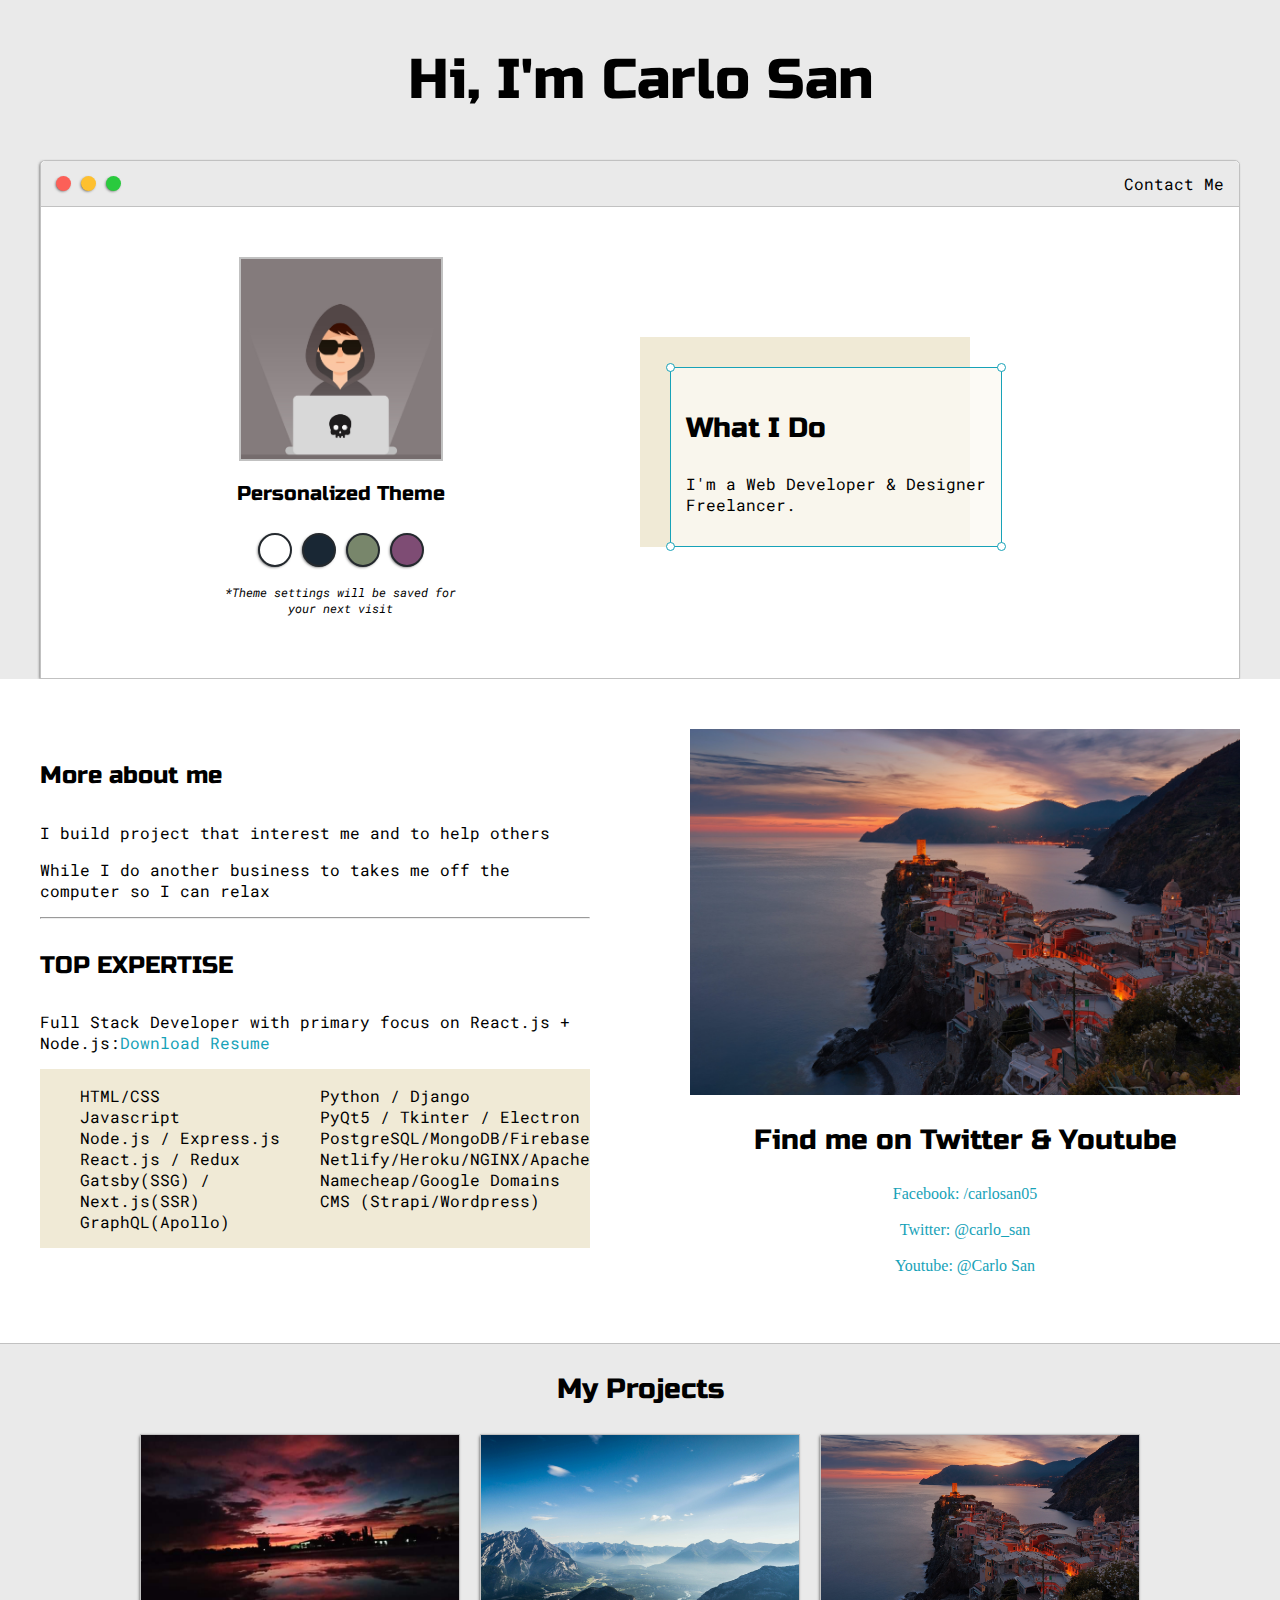
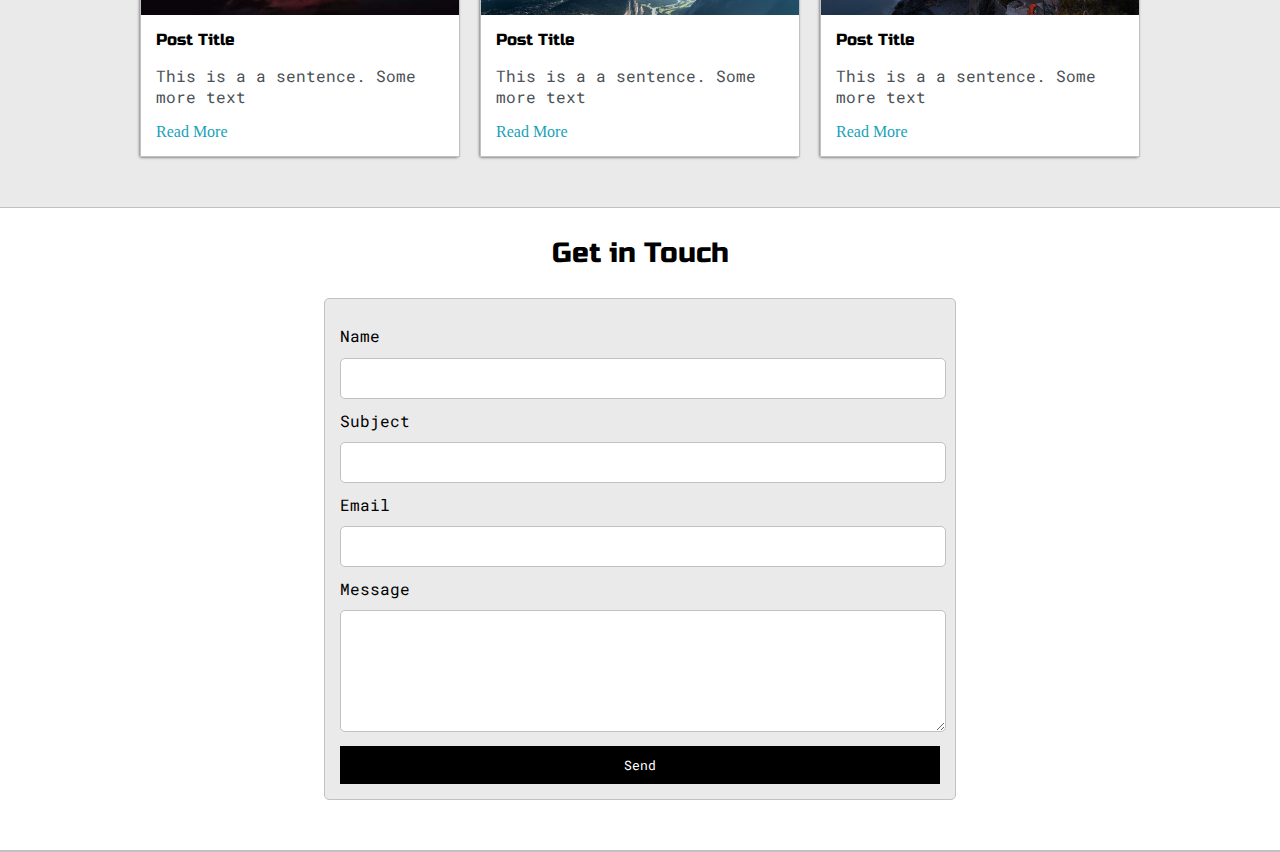
<file: index.html>
<!DOCTYPE html>
<html lang="en">
<head>
    <meta charset="UTF-8">
    <meta http-equiv="X-UA-Compatible" content="IE=edge">
    <meta name="viewport" content="width=device-width, initial-scale=1.0">
    <title>Carlo San</title>

    <link rel="stylesheet" href="default.css">
    <link id="theme-style" rel="stylesheet" href="">

    <link href="https://fonts.googleapis.com/css2?family=Russo+One&display=swap" rel="stylesheet">
    <link href="https://fonts.googleapis.com/css2?family=Roboto+Mono:wght@500&display=swap" rel="stylesheet">

    
</head>
<body>
    <section class="s1">
        <div class="main-container">
            <div class="greeting-wrapper">
                <h1>Hi, I'm Carlo San</h1>
            </div>
            
            <div class="intro-wrapper">
                <div class="nav-wrapper">
                    <div class="dots-wrapper">
                        <div id="dot-1" class="browser-dot"></div>
                        <div id="dot-2" class="browser-dot"></div>
                        <div id="dot-3" class="browser-dot"></div>
                    </div>
                    <ul 
                    id="navigation">
                        <li><a href="#">Contact Me</a></li>
                    </ul>
                </div>
                
                <div class="left-column">
                    <img id="profile_pic" src="images/carlosan.jpg" alt="">
                    <h5 style="text-align: center; line-height: 0;">Personalized Theme</h5>
                    
                    <div id="theme-options-wrapper">
                        <div data-mode="light" id="light-mode" class="theme-dot"></div>
                        <div data-mode="blue" id="blue-mode" class="theme-dot"></div>
                        <div data-mode="green" id="green-mode" class="theme-dot"></div>
                        <div data-mode="purple" id="purple-mode" class="theme-dot"></div>
                    </div>

                    <p id="settings-note">*Theme settings will be saved for <br>your next visit</p>                  
                </div>

                <div class="right-column">
                    <div id="preview-shadow">
                        <div id="preview">
                            <div id="corner-tl" class="corner"></div>
                            <div id="corner-tr" class="corner"></div>
                            
                            <h3>What I Do</h3>
                            <p>I'm a Web Developer & Designer Freelancer.</p>
                            <div id="corner-br" class="corner"></div>
                            <div id="corner-bl" class="corner"></div>
                        </div>
                    </div>
                </div>
            </div>             
        </div>

        <section class="s2">
            <div class="main-container">
                
                <div class="about-wrapper">
                    <div class="about-me">
                        <h4>More about me</h4>

                        <p>I build project that interest me and to help others</p>

                        <p>While I do another business to takes me off the computer so I can relax</p>                    
                    
                        <hr>

                        <h4>TOP EXPERTISE</h4>

                        <p>Full Stack Developer with primary focus on React.js + Node.js:<a target="_blank" href="CV_CarloBenter.pdf">Download Resume</a></p>               
                        
                        <div id="skills">
                            <ul>
                                <li>HTML/CSS</li>
                                <li>Javascript</li>
                                <li>Node.js / Express.js</li>
                                <li>React.js / Redux</li>
                                <li>Gatsby(SSG) / Next.js(SSR)</li>
                                <li>GraphQL(Apollo)</li>
                            </ul>
                            <ul>
                                <li>Python / Django</li>
                                <li>PyQt5 / Tkinter / Electron</li>
                                <li>PostgreSQL/MongoDB/Firebase</li>
                                <li>Netlify/Heroku/NGINX/Apache</li>
                                <li>Namecheap/Google Domains</li>
                                <li>CMS (Strapi/Wordpress)</li>

                            </ul>
                        </div>
                    </div>
                    <div class="social-links">
                        <img id="social-img" src="images/twitter.jpg" alt="facebook/carlosan">
                        <h3>Find me on Twitter & Youtube</h3>
                        
                        <a href="https://web.facebook.com/carlosan05/">Facebook: /carlosan05</a>
                        <br>
                        <a href="_blank">Twitter: @carlo_san</a>
                        <br>
                        <a href="https://www.youtube.com/channel/UCfaRHIUyZeLugQagRGlxScw/">Youtube: @Carlo San</a>
                        <br>
                        
                        
                        
                    </div>
                </div>

            </div>
        </section>
    
        <section class="s1">
            <div class="main-container">
                <h3 style="text-align: center;">My Projects</h3>
                
                <div class="post-wrapper">

                    <div>
                        <div class="post">
                            <img class="thumbnail" src="images/youtube.jpg" alt="">
                            <div class="post-preview">
                                    <h6 class="post-title">Post Title</h6>
                                    <p class="post-intro">This is a a sentence. Some more text</p>
                                    <a href="files/post.html" target="_blank">Read More</a>
                                </div>
                        </div>
                    </div>

                    <div>
                        <div class="post">
                            <img class="thumbnail" src="images/facebook.jpg" alt="">
                            <div class="post-preview">
                                    <h6 class="post-title">Post Title</h6>
                                    <p class="post-intro">This is a a sentence. Some more text</p>
                                    <a href="#">Read More</a>
                                </div>
                        </div>
                    </div>

                    <div>
                        <div class="post">
                            <img class="thumbnail" src="images/twitter.jpg" alt="">
                                <div class="post-preview">
                                    <h6 class="post-title">Post Title</h6>
                                    <p class="post-intro">This is a a sentence. Some more text</p>
                                    <a href="#">Read More</a>
                                </div>
                        </div>
                    </div>

                </div>
            </div>
        </section>

        <section class="s2">
            <div class="main-container">
                <h3 style="text-align: center;">Get in Touch</h3>

                <form id="contact-form" action="">
                    <label for="name">Name</label>
                    <input class="input-field" type="text" name="name" required autocomplete="off">
                    <label for="subject">Subject</label>
                    <input class="input-field" type="text" name="subject" required autocomplete="off">
                    <label for="email">Email</label>
                    <input class="input-field" type="email" name="email" required autocomplete="off">
                    <label for="message">Message</label>
                    <textarea class="input-field" name="message"></textarea>

                    <input id="submit-btn" type="submit" value="Send">
                </form>

            </div>
        </section>



    </section>

    <script src="script.js"></script>
    
</body>
</html>
</file>
<file: default.css>
:root{
    --MainColor:#eaeaea ;
    --secondaryColor: #fff;

    --borderColor:#c1c1c1;

    --mainText:black;
    --secondaryText:#4b5156;

    --themeDotBorder:#24292e;

    --previewBg: rgb(251,249,243,0.8);
    --previewShadow: #f0ead6;

    --buttonColor: black;

}

html, body{
    padding: 0;
    margin: 0;
}
body *{
    transition: 0.3s;

}
h1, h2, h3, h4, h5, h6, strong{
    color: var(--mainText);
    font-family: 'Russo One', sans-serif;
    font-weight: 500;
}

p, li, span, label, input, textarea{
    color: var(--mainText);
    font-family: 'Roboto Mono', monospace;
}
a{
    text-decoration: none;
    color:#17a2b8;
}

ul{
    list-style: none;
}

h1{ font-size: 56px;}
h2{ font-size: 36px;}
h3{ font-size: 28px;}
h4{ font-size: 24px;}
h5{ font-size: 20px;}
h6{ font-size: 16px;}


.s1{
    background-color: var(--MainColor);
    border-bottom:1px solid var(--borderColor);
    overflow:auto;

}
.s2{
    background-color: var(--secondaryColor);
    border-bottom: 1px solid var(--borderColor);
    overflow:auto;

}

.main-container{
    width: 1200px;
    margin: 0 auto;
}

.greeting-wrapper{
    display: grid;
    text-align: center;
    align-content: center;
    min-height: 10em; 

}
.intro-wrapper{
    background-color: var(--secondaryColor);
    border: 1px solid var(--borderColor);
    border-radius: 5px 5px 0 0;
    
    -webkit-box-shadow: -1px 1px 3px -1px rgba(0,0,0,0.75);
    -moz-box-shadow: -1px 1px 3px -1px rgba(0,0,0,0.75);
    box-shadow: -1px 1px 3px -1px rgba(0,0,0,0.75);

    display: grid;
    grid-template-columns: 1fr 1fr;
    grid-template-areas: 
        'nav-wrapper nav-wrapper'
        'left-column right-column'        
    ;
}
.nav-wrapper{
    border-radius: 5px 5px 0 0;
    grid-area:nav-wrapper;
    border-bottom: 1px solid var(--borderColor);
    display: flex;
    justify-content: space-between;
    align-items: center;
    background-color: var(--MainColor);
}   
#navigation a{
    color: var(--mainText);
}
#navigation{
    margin: 0;
    padding: 10px;

}
#navigation li{
    display: inline-block;
    margin-right: 5px;
    margin-left: 5px;

}
.dots-wrapper{
    display: flex;
    padding: 10px;
}

#dot-1{
    background-color: #FC6058;
}
#dot-2{
    background-color: #FEC02F;
}
#dot-3{
    background-color: #2ACA3E;
}

.browser-dot{
    background-color: black;
    height: 15px;
    width: 15px;
    border-radius: 50%;
    margin: 5px;
    
    -webkit-box-shadow: -1px 1px 3px -1px rgba(0,0,0,0.75);
    -moz-box-shadow: -1px 1px 3px -1px rgba(0,0,0,0.75);
    box-shadow: -1px 1px 3px -1px rgba(0,0,0,0.75);

}



.left-column{
    grid-area:left-column;
    padding-top: 50px;
    padding-bottom: 50px;
}
#profile_pic{
    display: block;
    margin: 0 auto;
    height:200px;
    width: 200px;
    object-fit: cover;
    border: 2px solid var(--borderColor);
}

#theme-options-wrapper{
    display: flex;
    justify-content: center;
}

.theme-dot{
    height: 30px;
    width: 30px;
    background-color: black;
    border-radius: 50%;

    margin: 5px;
    border: 2px solid var(--themeDotBorder);

    -webkit-box-shadow: -1px 1px 3px -1px rgba(0,0,0,0.75);
    -moz-box-shadow: -1px 1px 3px -1px rgba(0,0,0,0.75);
    box-shadow: -1px 1px 3px -1px rgba(0,0,0,0.75);

    cursor: pointer;
}

.theme-dot:hover{
    border-width: 5px;
}
#light-mode{
    background-color: #fff;
}
#blue-mode{
    background-color: #192734;
}
#green-mode{
    background-color: #78866b;
}
#purple-mode{
    background-color: #7E4C74;
}
#settings-note{
    font-size: 12px;
    font-style: italic;
    text-align: center;
}

.right-column{
    grid-area:right-column;
    display: grid;
    align-content: center;

    padding-top: 50px;
    padding-bottom: 50px;
}

#preview-shadow{
    background-color: var(--previewShadow);
    width: 300px;
    height: 180px;
    padding-left: 30px;
    padding-top: 30px;
}

#preview{
    width: 300px;
    border: 1.5px solid #17A2B8;
    background-color: var(--previewBg);
    padding: 15px;
    position: relative;
}

.corner{
    width: 7px;
    height: 7px;
    border-radius: 50%;
    border: 1.5px solid #17A2B8;
    background-color: #fff;
    position: absolute;

}

#corner-tl{
    top: -5px;
    left: -5px;
}
#corner-tr{
    top:-5px;
    right: -5px;
}
#corner-br{
    bottom: -5px;
    right: -5px;
}
#corner-bl{
    bottom: -5px;
    left: -5px;
}

.about-wrapper{
    display: grid;
    grid-template-columns: repeat(auto-fit, minmax(320px, 1fr));
    padding-bottom: 50px;
    padding-top: 50px;
    gap:100px;
}
#skills{
    display: flex;
    justify-content: space-evenly;
    background: var(--previewShadow);
}

.social-links{
    display: grid;
    align-content: center;
    text-align: center;

}
#social-img{
    width: 100%;
}

.post-wrapper{
    display:grid;
    grid-template-columns: repeat(auto-fit, 320px);
    gap: 20px;
    justify-content: center;
    padding-bottom: 50px;
}
.post{
    border: 1px solid var(--borderColor);
    -webkit-box-shadow: -1px 1px 3px -1px rgba(0,0,0,0.75);
    -moz-box-shadow: -1px 1px 3px -1px rgba(0,0,0,0.75);
    box-shadow: -1px 1px 3px -1px rgba(0,0,0,0.75);
}
.thumbnail{
    display: block;
    width: 100%;
    height: 180px;
    object-fit: cover;
    
}
.post-preview{
    background-color: #fff;
    padding:15px;
}
.post-title{
    color: black;
    margin: 0;
}
.post-intro{
    color: #4b5156;
    font-size: 16px
    ;
}

#contact-form{
    display: block;
    max-width: 600px;
    margin: 0 auto;
    border: 1px solid var(--borderColor);
    padding: 15px;
    border-radius: 5px;
    background-color: var(--MainColor);
    margin-bottom: 50px;

}
#contact-form label{
    line-height: 2.7em;

}
#contact-form textarea{
    min-height: 100px;
    font-size: 14px;
}
.input-field{
    width: 100%;
    padding-top: 10px;
    padding-bottom: 10px;
    background-color: var(--secondaryColor);
    border-radius: 5px;
    border: 1px solid var(--borderColor);
    font-size: 14px;

}
#submit-btn{
    margin-top: 10px;
    width: 100%;
    padding-top: 10px;
    padding-bottom: 10px;
    color: #fff;
    background-color: var(--buttonColor);
    border: none;

}



@media screen and  (max-width: 1200px){
    .main-container{
        width: 95%;        
    }
}
@media screen and  (max-width: 800px){
    .intro-wrapper{
        grid-template-columns: 1fr;
        grid-template-areas: 
            'nav-wrapper'
            'left-column'
            'right-column'
        ;
    }

    .right-column{
        justify-content: center;

    }
    
}
</file>
